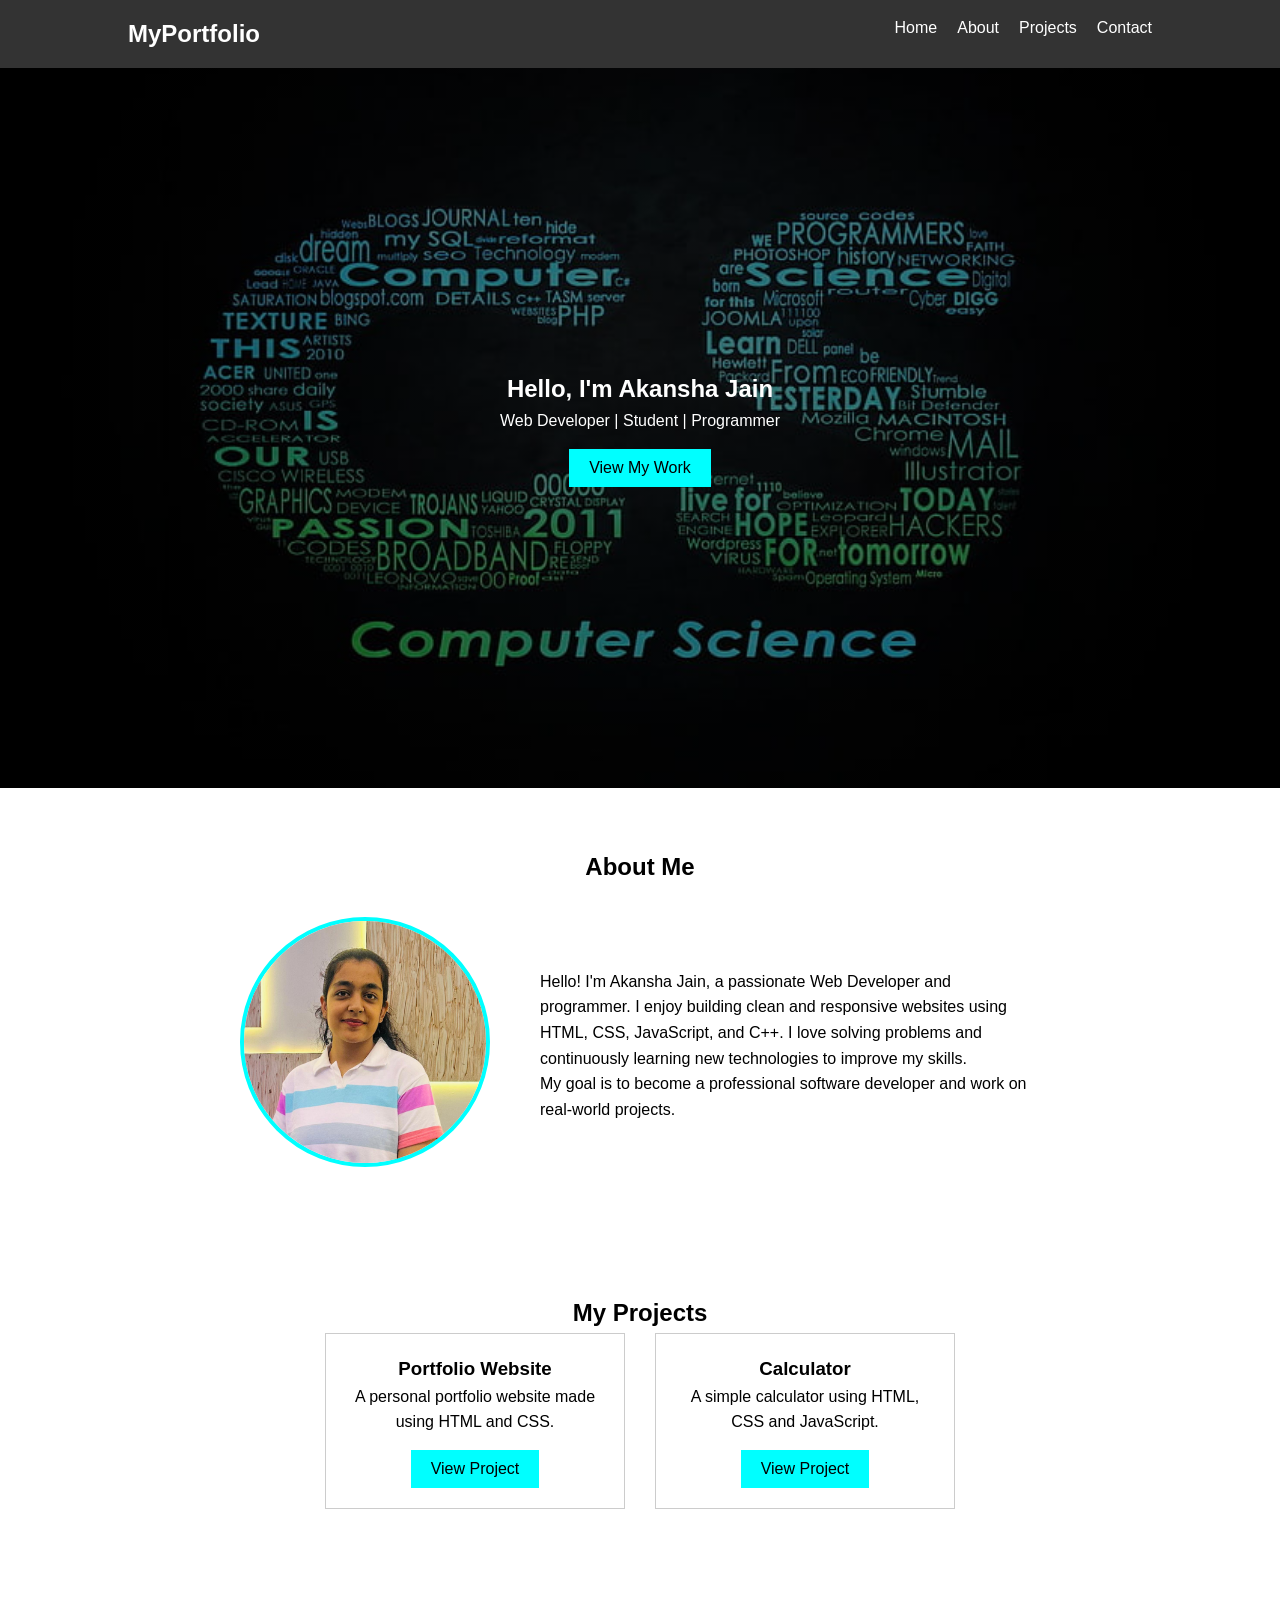
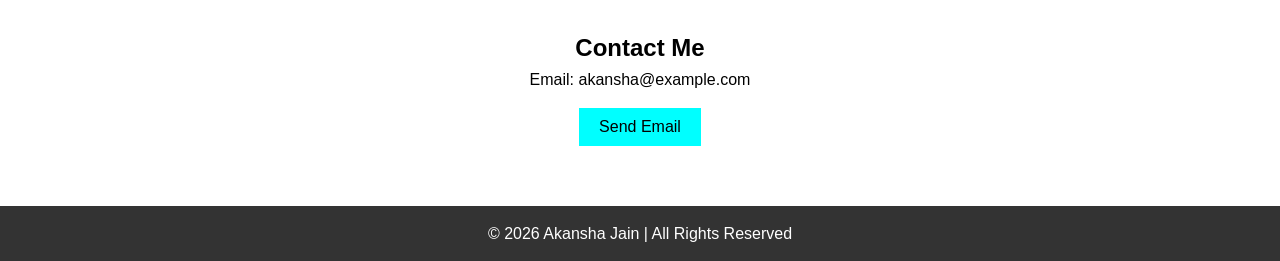
<file: index.html>
<!DOCTYPE html>
<html lang="en">
<head>
    <meta charset="UTF-8">
    <title>My Portfolio</title>
    <link rel="stylesheet" href="style.css">
</head>
<body>

    <!-- Navigation Bar -->
    <header>
        <nav>
            <h2 class="logo">MyPortfolio</h2>
            <ul>
                <li><a href="#home">Home</a></li>
                <li><a href="#about">About</a></li>
                <li><a href="#projects">Projects</a></li>
                <li><a href="#contact">Contact</a></li>
            </ul>
        </nav>
    </header>


    <!-- Home Section -->
    <section id="home" class="section home">
        <h1>Hello, I'm Akansha Jain</h1>
        <p>Web Developer | Student | Programmer</p>

        <a href="#projects">
            <button class="btn">View My Work</button>
        </a>
    </section>


    <!-- About Section -->
    <section id="about" class="section">
    <h2>About Me</h2>

    <div class="about-container">

        <!-- Photo -->
        <div class="about-image">
            <img src="profile.jpg" alt="Akansha Jain">
        </div>

        <!-- Text -->
        <div class="about-text">
            <p>
                Hello! I'm Akansha Jain, a passionate Web Developer and programmer.
                I enjoy building clean and responsive websites using HTML, CSS,
                JavaScript, and C++. I love solving problems and continuously
                learning new technologies to improve my skills.
            </p>

            <p>
                My goal is to become a professional software developer and work
                on real-world projects.
            </p>
        </div>

    </div>

</section>



    <!-- Projects Section -->
    <section id="projects" class="section">
    <h2>My Projects</h2>

    <div class="projects-container">

        <div class="project-card">
            <h3>Portfolio Website</h3>
            <p>A personal portfolio website made using HTML and CSS.</p>
            <button class="btn">View Project</button>
        </div>

        <div class="project-card">
            <h3>Calculator</h3>
            <p>A simple calculator using HTML, CSS and JavaScript.</p>
            <button class="btn">View Project</button>
        </div>

    </div>

</section>

    <!-- Contact Section -->
    <section id="contact" class="section">
        <h2>Contact Me</h2>
        <p>Email: akansha@example.com</p>

        <button class="btn"
            onclick="window.location.href='mailto:akansha@example.com'">
            Send Email
        </button>
    </section>


    <!-- Footer -->
    <footer>
        <p>© 2026 Akansha Jain | All Rights Reserved</p>
    </footer>

</body>
</html>
</file>
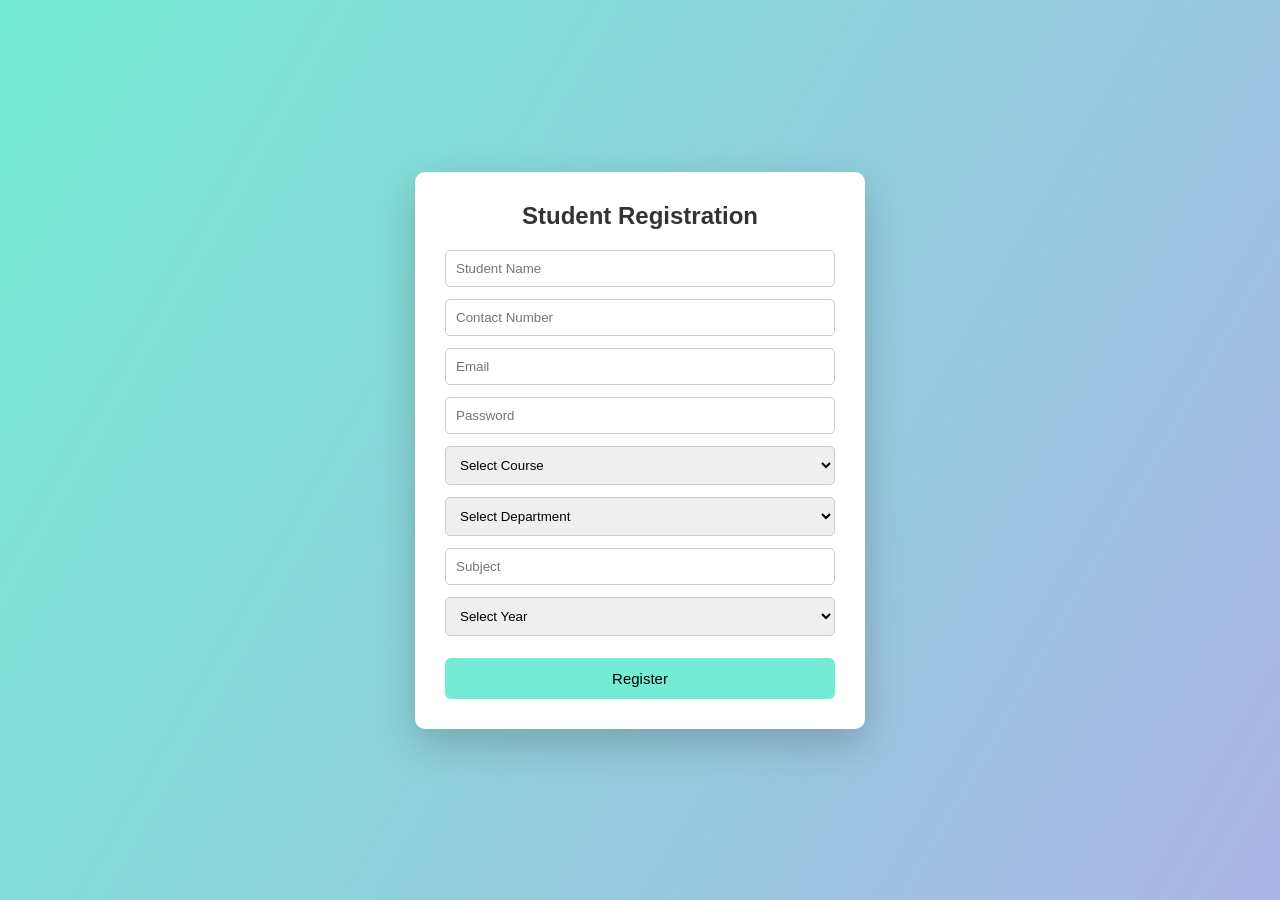
<file: javascript-validation/index.html>
<!DOCTYPE html>
<html>
<head>
<meta charset="UTF-8">
<title>Student Registration</title>

<link rel="stylesheet" href="style.css">

</head>

<body>

<div class="form-container">

<h2>Student Registration</h2>

<form id="studentForm">

<div class="field">
<input type="text" id="name" placeholder="Student Name">
<span id="nameErr" class="error"></span>
</div>

<div class="field">
<input type="text" id="contact" placeholder="Contact Number">
<span id="contactErr" class="error"></span>
</div>

<div class="field">
<input type="email" id="email" placeholder="Email">
<span id="emailErr" class="error"></span>
</div>

<div class="field">
<input type="password" id="password" placeholder="Password">
<span id="passErr" class="error"></span>
</div>

<div class="field">
<select id="course">
<option value="">Select Course</option>
<option>B.Tech</option>
<option>BCA</option>
<option>B.Sc</option>
<option>MCA</option>
</select>
<span id="courseErr" class="error"></span>
</div>

<div class="field">
<select id="department">
<option value="">Select Department</option>
<option>CSE</option>
<option>IT</option>
<option>ECE</option>
<option>ME</option>
</select>
<span id="deptErr" class="error"></span>
</div>

<div class="field">
<input type="text" id="subject" placeholder="Subject">
<span id="subjectErr" class="error"></span>
</div>

<div class="field">
<select id="year">
<option value="">Select Year</option>
<option>1st</option>
<option>2nd</option>
<option>3rd</option>
<option>4th</option>
</select>
<span id="yearErr" class="error"></span>
</div>

<button type="submit">Register</button>

</form>

</div>

<script src="script.js"></script>

</body>
</html>
</file>
<file: style.css>
/* Reset */
* {
    margin: 0;
    padding: 0;
    box-sizing: border-box;
}


/* Body */
body {
    font-family: Arial, sans-serif;
    line-height: 1.6;
}


/* Navbar */
header {
    background: #333;
    color: white;
    padding: 15px 0;
}

nav {
    display: flex;
    justify-content: space-between;
    width: 80%;
    margin: auto;
}

nav ul {
    display: flex;
    list-style: none;
}

nav ul li {
    margin-left: 20px;
}

nav ul li a {
    color: white;
    text-decoration: none;
}

nav ul li a:hover {
    color: cyan;
}


/* Sections */
.section {
    padding: 60px;
    text-align: center;
}


/* Home Section */
.home {
    background:
        linear-gradient(rgba(0,0,0,0.5), rgba(0,0,0,0.5)),
        url("background.jpg") no-repeat center center/cover;

    color: white;
    height: 80vh;

    display: flex;
    flex-direction: column;
    justify-content: center;

    align-items: center;
}

.about-container {
    display: flex;
    align-items: center;
    justify-content: center;
    gap: 50px;
    margin-top: 30px;
    flex-wrap: wrap;
}

.about-image img {
    width: 250px;
    height: 250px;
    object-fit: cover;
    border-radius: 50%; /* makes circle image */
    border: 4px solid cyan;
}

.about-text {
    max-width: 500px;
    text-align: left;
}


/* Button */
.btn {
    margin-top: 15px;
    padding: 10px 20px;
    border: none;
    background: cyan;
    color: black;
    cursor: pointer;
    font-size: 16px;
}

.btn:hover {
    background: black;
    color: white;
}

.projects-container {
    display: flex;
    justify-content: center;
    gap: 30px; /* space between cards */
    flex-wrap: wrap; /* makes responsive */
}

.project-card {
    border: 1px solid #ccc;
    padding: 20px;
    width: 300px;
    text-align: center;
}



/* Footer */
footer {
    background: #333;
    color: white;
    padding: 15px;
    text-align: center;
}
</file>
<file: javascript-validation/style.css>
*{
margin:0;
padding:0;
box-sizing:border-box;
font-family:Arial;
}

body{
height:100vh;
background:linear-gradient(120deg,#74ebd5,#ACB6E5);
display:flex;
justify-content:center;
align-items:center;
}

.form-container{
background:#fff;
width:450px;
padding:30px;
border-radius:10px;
box-shadow:0 15px 40px rgba(0,0,0,0.2);
}

h2{
text-align:center;
margin-bottom:20px;
color:#333;
}

.field{
margin-bottom:12px;
}

input,select{
width:100%;
padding:10px;
border-radius:5px;
border:1px solid #ccc;
outline:none;
}

input:focus,select:focus{
border-color:#74ebd5;
}

button{
width:100%;
padding:12px;
border:none;
border-radius:6px;
background:#74ebd5;
font-size:15px;
cursor:pointer;
margin-top:10px;
}

button:hover{
background:#5ad3bd;
}

.error{
font-size:11px;
color:red;
}
</file>
